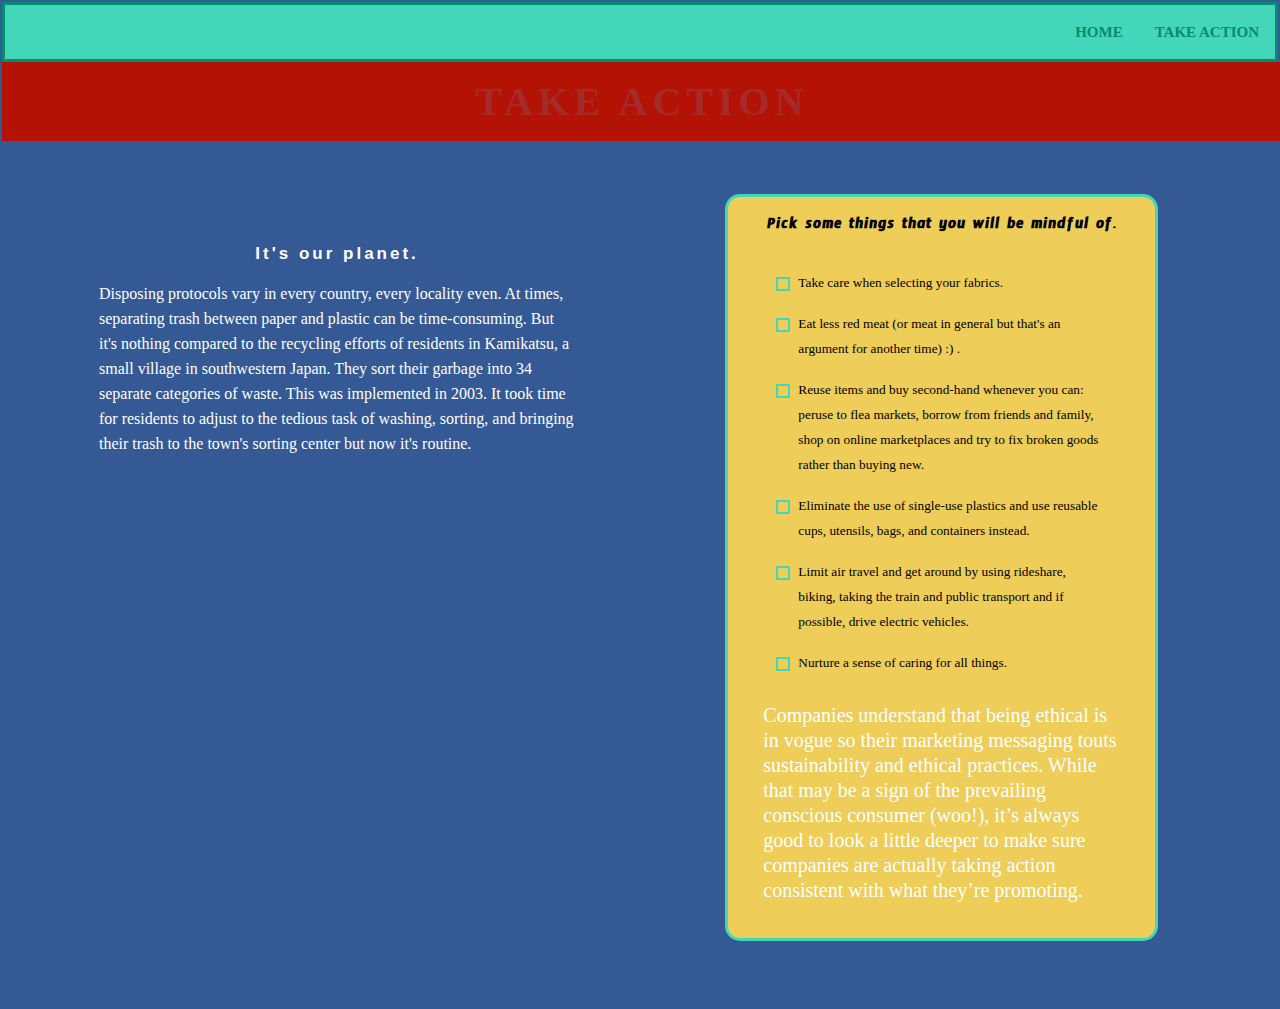
<file: take-action.html>
<!DOCTYPE html>
<html lang="en">
  <head>
    <!-- TODO: Update the heading with the name of your website -->
    <title>The Effects of Uncontrolled Consumer Culture</title>
    <meta charset="utf-8" />
    <meta http-equiv="X-UA-Compatible" content="IE=edge" />
    <meta name="viewport" content="width=device-width, initial-scale=1" />

    <!-- import the webpage's stylesheets -->
    <link rel="stylesheet" href="./style.css" />
    <link rel="stylesheet" href="./take-action.css" />

    <!-- import the webpage's javascript file -->
    <script src="./script.js" defer></script>
    
    <!-- TODO: Add any links to Google font families here -->
        <!-- TODO: Add any links to Google font families here -->
    <link href="https://fonts.googleapis.com/css2?family=Coming+Soon&family=Overlock:ital,wght@1,900&family=Timmana&display=swap" rel="stylesheet">
    
    
    
    
    
  </head>

  <body>
    <nav>
      <ul class="nav-bar">
        <li class="nav"><a href="take-action.html">Take Action</a></li>
        <li class="nav"><a href="index.html">Home</a></li>
      </ul>
    </nav>

    <div class="page-header-action">
      <h1>Take Action</h1>
    </div>

    
    <div class="flex-container-action">
      
      
      <div class="action-info-container">
      <h2>
       It's our planet.
      </h2>
      <p>
        Disposing protocols vary in every country, every locality even.
        At times, separating trash between paper and plastic can be time-consuming. But it's nothing compared to the recycling efforts of residents in Kamikatsu, a small village in southwestern Japan.
      They sort their garbage into 34 separate categories of waste. This was implemented in 2003. It took time for residents to adjust to the tedious task of washing, sorting, and bringing their trash to the town's sorting center but now it's routine.
       </p>
      </div>
      
    <div class="action-list-container" id="checklist">  
      <h2 id="checklist-header">Pick some things that you will be mindful of.</h2>
      <ul id="my-list">
        <li class="action-li">Take care when selecting your fabrics.</li>
        <li class="action-li">Eat less red meat (or meat in general but that's an argument for another time)   :)  .</li>
        <li class="action-li">Reuse items and buy second-hand whenever you can: peruse to flea markets, borrow from friends and family, shop on online marketplaces and try to fix broken goods rather than buying new.</li>
        <li class="action-li">Eliminate the use of single-use plastics and use reusable cups, utensils, bags, and containers instead. </li>
        <li class="action-li">Limit air travel and get around by using rideshare, biking, taking the train and public transport and if possible, drive electric vehicles.</li>
        <li class="action-li">Nurture a sense of caring for all things.</li>
      </ul>
      <p>
        Companies understand that being ethical is in vogue so their marketing messaging touts sustainability and ethical practices. While that may be a sign of the prevailing conscious consumer (woo!), it’s always good to look a little deeper to make sure companies are actually taking action consistent with what they’re promoting.
      </p>
      </div> 
    </div>
    
    
    <!------------------------------->
    <!--------FLEX CONTAINER--------->
    <!------------------------------->
    <!-- TODO: Create a flex container with the class "flex-container-action" to hold the description of your action and your check list -->
    <!-- TODO: Inside the flex containter, add a flex item with the class "action-info-container" to hold your description-->
    <!-- TODO: Inside the flex containter, add a flex item with class "action-list-container" and the id "checklist" to hold your checklist -->
    
    
    
    
   
  </body>
</html>
</file>
<file: style.css>
/* 

This CSS file is contains the CSS rule sets for 
    - index.html
    - any universal elements that all pages use

The CSS for the take-action.html is in take-action.css

*/

/************************************************/
/************* UNIVERSAL ELEMENTS ***************/
/************************************************/
/*
font-family: 'Coming Soon', cursive;
                            For paragraphs
font-family: 'Overlock', cursive;
                            For subheadings
font-family: 'Timmana', sans-serif;
                            For main Heading*/

/* TODO: Customize your font properties and background color for all elements inside the <body> and <html> tags */
body,
html {
  height: 100%;
  font-size: 20px; /* Change the font size*/
  font-family: "Coming Soon", cursive; /* Change the font */
  line-height: 1.25em; /* Change the line height size*/
  margin: 1px;
  color: white; /* Change the font color*/
  background-color: #345995; /* Change the background color */
  box-sizing: border-box;
}

h1 {
  letter-spacing: 5px;
  font-size: px;
  /*TODO: Change the font-family property to your linked font*/
  font-family: "Coming Soon", cursive;
  color: brown;
  text-align: center;
}

/*TODO: Change the font-family property to your linked font*/
h2 {
  letter-spacing: 3px;
  font-size: 17px;
  font-family: "Roboto Mono", sans-serif;
  color: white;
  text-align: center;
  line-height: 1.3em;
}

/*TODO: Change the color of a link when a person hovers over it*/
p a {
  color: #028D71;
  text-decoration: underline;
}

/************************************************/
/*************** CSS FOR NAV BAR ****************/
/************************************************/

/* All of these TODOs are optional. You should change the styling based on your mockup */

/* TODO (optional): Change the background color and/or border style */

ul.nav-bar {
  /* Styling for the <ul class="nav-bar"> element */
  list-style-type: none;
  margin: 0;
  padding-top: 1px;
  overflow: hidden;
  background-color: #43d6b9ff;
  border-style: solid;
  border-color: #028D71;
}

/* TODO (optional): Change the font size*/

li.nav {
  /* Styling for the <li class="nav"> element */
  float: right;
  font-size: 15px;
}

/* TODO (optional): Change the font color, decoration, and/or case */

li.nav a {
  /* Styling for the <a> elements in <li class="nav"> */
  display: block;
  color: #028D71;
  text-align: center;
  padding: 14px 16px;
  text-decoration: none;
  text-transform: uppercase;
  font-weight: bold;
}

li.other-nav {
  padding-bottom:30px;
}

/* TODO (optional): Change the background color and/or font color when the mouse hovers over an item */

li.nav a:hover {
  /* Styling for the <a> elements when the mouse is hovering in <li class="nav"> */
  background-color: #028D71;
  color: #43d6b9ff;
}

/************************************************/
/*********** CSS FOR FLEXBOX HEADING ************/
/************************************************/

/* TODO: Review the CSS properties to the flexbox container for title and intro text */
.flex-container {
  display: flex; /* Set the flexbox display */
  flex-direction: row-reverse; /* Configure the flex items to row */
  flex-wrap: wrap; /* Don’t wrap the flex items */
  justify-content: center; /* Justify the flex items to the center */
  align-items: center; /* Align the flex items to the center */

  /* Design properties */
  background-color: #028D71;
  padding: 7px;

  /* Positioning properties */
  position: absolute;
  left: 20%;
  right: 20%;
  top: 40%; /* Change this value to move the box up or down */

  /*Debugging Tip: Uncomment the line below to see the outline of the container*/
  /*border-style: dotted;*/
}

/* TODO: Review the CSS properties to the flex item for the heading (the left box) */
.heading-home {
  padding: 2%;
  color: #43d6b9ff;
  font-size: 20px;
  letter-spacing: 10px;
  line-height: 60px;
  text-align: center;

  /*Debugging Tip: Uncomment the line below to see the outline of the container*/
  /*border-style: dotted;*/
}

/* TODO: Review the CSS properties to the flex item for the intro text (the right box) */
.intro-text {
  background-color: #8C0E03; /* Add your own background color */
  padding: 3%;
  margin: 3%;
  color: white; /* Add the color of your font */
  font-size: 15px; /* Add your font size*/
  letter-spacing: 2px; /* Adds space between letters */
  line-height: 1.4em; /* Adds space between lines */
  text-align: center;

  /*Debugging Tip: Uncomment the line below to see the outline of the container*/
  /*border-style: dotted;*/
}

/************************************************/
/*************** PARALLAX SCROLL ****************/
/************************************************/

/*-----------TEXT SECTIONS-----------*/

/* TODO (optional): Change the background color and/or text alignment */

.text-section {
  background-color: #03CEA4;
  padding: 20px 45px;
  margin: 35px;
  text-align: center;
}

/*---------IMAGE STYLING + PARALLAX PROPERTY---------*/

/* TODO: Add the CSS selector for each image to the collective image rule set */

.main-message,
.image-one {
  display: flex;
  position: relative;
  background-position: center;
  background-repeat: no-repeat;
  background-color: #345995;
  background-size: cover;
  min-height: 100%; /* This adjusts the height of the image */
  justify-content: center;

  /* TODO: Add the property to create the parallax scrolling effect here */
  background-attachment: inherit;
}
.main-message,
.image-one {
  /* The background image */
  background-image: url("img_tree.gif");

  /* Set a specified height, or the minimum height for the background image */
  min-height: 500px;

  /* Set background image to fixed (don't scroll along with the page) */
  background-attachment: fixed;

  /* Center the background image */
  background-position: center;

  /* Set the background image to no repeat */
  background-repeat: no-repeat;

  /* Scale the background image to be as large as possible */
  background-size: cover;
}
/* TODO: Replace the current image URL with your own. This is the top image on your homepage. */
.main-message,
.image-one {
  background-image: url("https://cdn.glitch.com/d6b4179e-4038-4e2f-9646-99de0bec1eb1%2F73ccea2a-3a92-4480-bd6c-2e76cae0cebf.image.png?v=1594760367964");
}

/* TODO: Replace the current image URL with your own */

/* TODO: Add a second background image. Make sure you add this class selector to the collective image rule set above */

/* TODO: Add more background images by repeating the process above */

/*-----------IMAGE ATTRIBUTIONS (if required)-----------*/
.attributions {
  font-size: 12px;
  text-align: right;
  margin-right: 10px;
}

.section2{
  padding:60px;
  box-sizing: border-box;
}

/******************************************************/
/***** CHANGE INDEX.HTML CSS BASED ON SCREEN SIZE *****/
/******************************************************/

/* TODO: Add a breakpoint if the screen is 700px or less */

/* TODO: Add additional breakpoints based on your website's design */
</file>
<file: take-action.css>
/******************************************************/
/************** CSS FOR TAKE-ACTION.HTML **************/
/******************************************************/

.page-header-action {
  width: 100%;
  position: absolute;
  text-transform: uppercase;
  background-color: #B41204;
  font-family: "Roboto Mono", sans-serif;
  color: #EECD59;
}

/******************************************************/
/***************** ACTION ITEM LIST *******************/
/******************************************************/

/* Flexbox container that holds all flex items */
.flex-container-action {
  display: flex;

  position: absolute;
  padding: 0.5em 0;
  align-items: center;

  left: 5%;
  right: 5%;

  margin: 5% 0;
  width: 90%;

  flex-direction: row;
  flex-wrap: nowrap;
  justify-content: center;
  align-items: start;
  /*border-style: dotted;*/ /*Uncomment to see the outline of the container*/
}

/* Left box under title; item in .flex-container */
.action-info-container {
  width: 100%;
  margin-right: 5%;
  margin-left: 0;
  margin-top: 5%;
  margin-bottom: 5%;
  padding: 35px;
  font-size: 16px;
  flex-grow: 2;
  /*border-style: dotted;*/ /*Uncomment to see the outline of the container*/
}

.action-info-container img {
  width: 100%;
}

/* Right box under title; item in .flex-container */
.action-list-container {
  width: 75%;
  padding: 35px;
  margin: 5%;
  flex-grow: 1;
  background-color: #0d9c90;
  /*border-style: dotted;*/ /*Uncomment to see the outline of the container*/
}

/* Holds all elements related to the action item list; inside the action-list-container */
#checklist {
  background-color: #EECD59;
  border-radius: 15px;
  padding-top: 5px;
  padding-bottom: 15px;
  border-style: solid;
  border-color: #43d6b9ff;
  /*border-style: dotted;*/ /*Uncomment to see the outline of the container*/
}

/* Header in the list container */
#checklist-header {
  text-align: center;
  color: black;
  letter-spacing: 1px;
  font-family: "Timmana", sans-serif;

  /*border-style: dotted;*/ /*Uncomment to see the outline of the container*/
}

/* Intructions inside the list container */
#instructions {
  font: 14px "Roboto", sans-serif;
  text-align: center;
  font-style: italic;
  color: #0D38D3;
  /*border-style: dotted;*/ /*Uncomment to see the outline of the container*/
}

/* The div container for the unordered action item list */
#my-list {
  padding: 10px 0 0 0;
  margin: 0;
  font-size: 10pt;
}

/* Styling for individual action list items */
#my-list li {
  cursor: pointer;
  padding-top: 8px;
  padding-right: 20px;
  padding-bottom: 8px;
  padding-left: 35px;
  position: relative;
  list-style-type: none;
  transition: 0.2s;
  width: 85%;
  color: black;
  /*border-style: dotted;*/ /*Uncomment to see the outline of the container*/
}

/* Styling for the check squares added at the beginning of each list item */
#my-list li::before {
  content: "";
  position: absolute;
  border-color: #43d6b9ff;
  border-style: solid;
  border-width: 2px;

  top: 15px;
  left: 13px;
  height: 10px;
  width: 10px;
}
/* 
A note on the checkbox: This is actually just a neat trick. Before the 
item is clicked, the CSS file inserts a blank space through the content: "";
property. You can draw a border around this blank space so it appears like 
a box. After the item is clicked, new CSS rules are applied that remove the 
border from two sides and rotate the blank space by 45 degress so it looks 
like a checkmark!
*/

/* Change background color when cursor hovers over list items */
#my-list li:hover {
  background: #f3f3f3;
  color: #0D38D3;
}

/* Change check square color when cursor hovers over */
#my-list li:hover::before {
  border-color: #0D38D3;
  border-style: solid;
}

/* When marked complete (i.e. clicked on) add strikethrough */
#my-list li.all-done {
  text-decoration: underline;
  font-size: 20px;
  color: #B41204;
}

/* Add a "checked" mark when clicked on */
#my-list li.all-done::before {
  content: "";
  position: absolute;
  border-color: #0D38D3;
  border-style: solid;
  border-width: 0 2px 2px 0;
  top: 5px;
  left: 16px;
  transform: rotate(45deg);
  height: 15px;
  width: 7px;
}

/******************************************************/
/** CHANGE TAKE-ACTION.HTML CSS BASED ON SCREEN SIZE **/
/******************************************************/

/* IF THE SCREEN IS ~~700 OR LESS~~ IMPLEMENT THESE RULES */

@media only screen and (max-width: 700px) {
  .flex-container-action {
    flex-wrap: wrap;
  }
}

/* IF THE SCREEN IS ~~701 OR MORE~~ IMPLEMENT THESE RULES */

@media only screen and (min-width: 701px) {
  .flex-container-action {
    flex-wrap: wrap;
  }

  .left-container {
    width: 50%;
    margin-right: 10%;
  }
}

/* IF THE SCREEN IS ~~1000 OR MORE~~ IMPLEMENT THESE RULES */
@media only screen and (min-width: 1000px) {
  .flex-container-action {
    flex-wrap: nowrap;
  }
}

/* IF THE SCREEN IS ~~1250 OR MORE~~ IMPLEMENT THESE RULES */
@media only screen and (min-width: 1250px) {
  .flex-container-action {
    flex-wrap: nowrap;
  }

  #list-container {
    background-color: white;
    border-radius: 15px;
    padding: 20px 20px 40px 40px;
  }

  .left-container {
    width: 50%;
    margin-right: 10%;
  }
}
</file>
